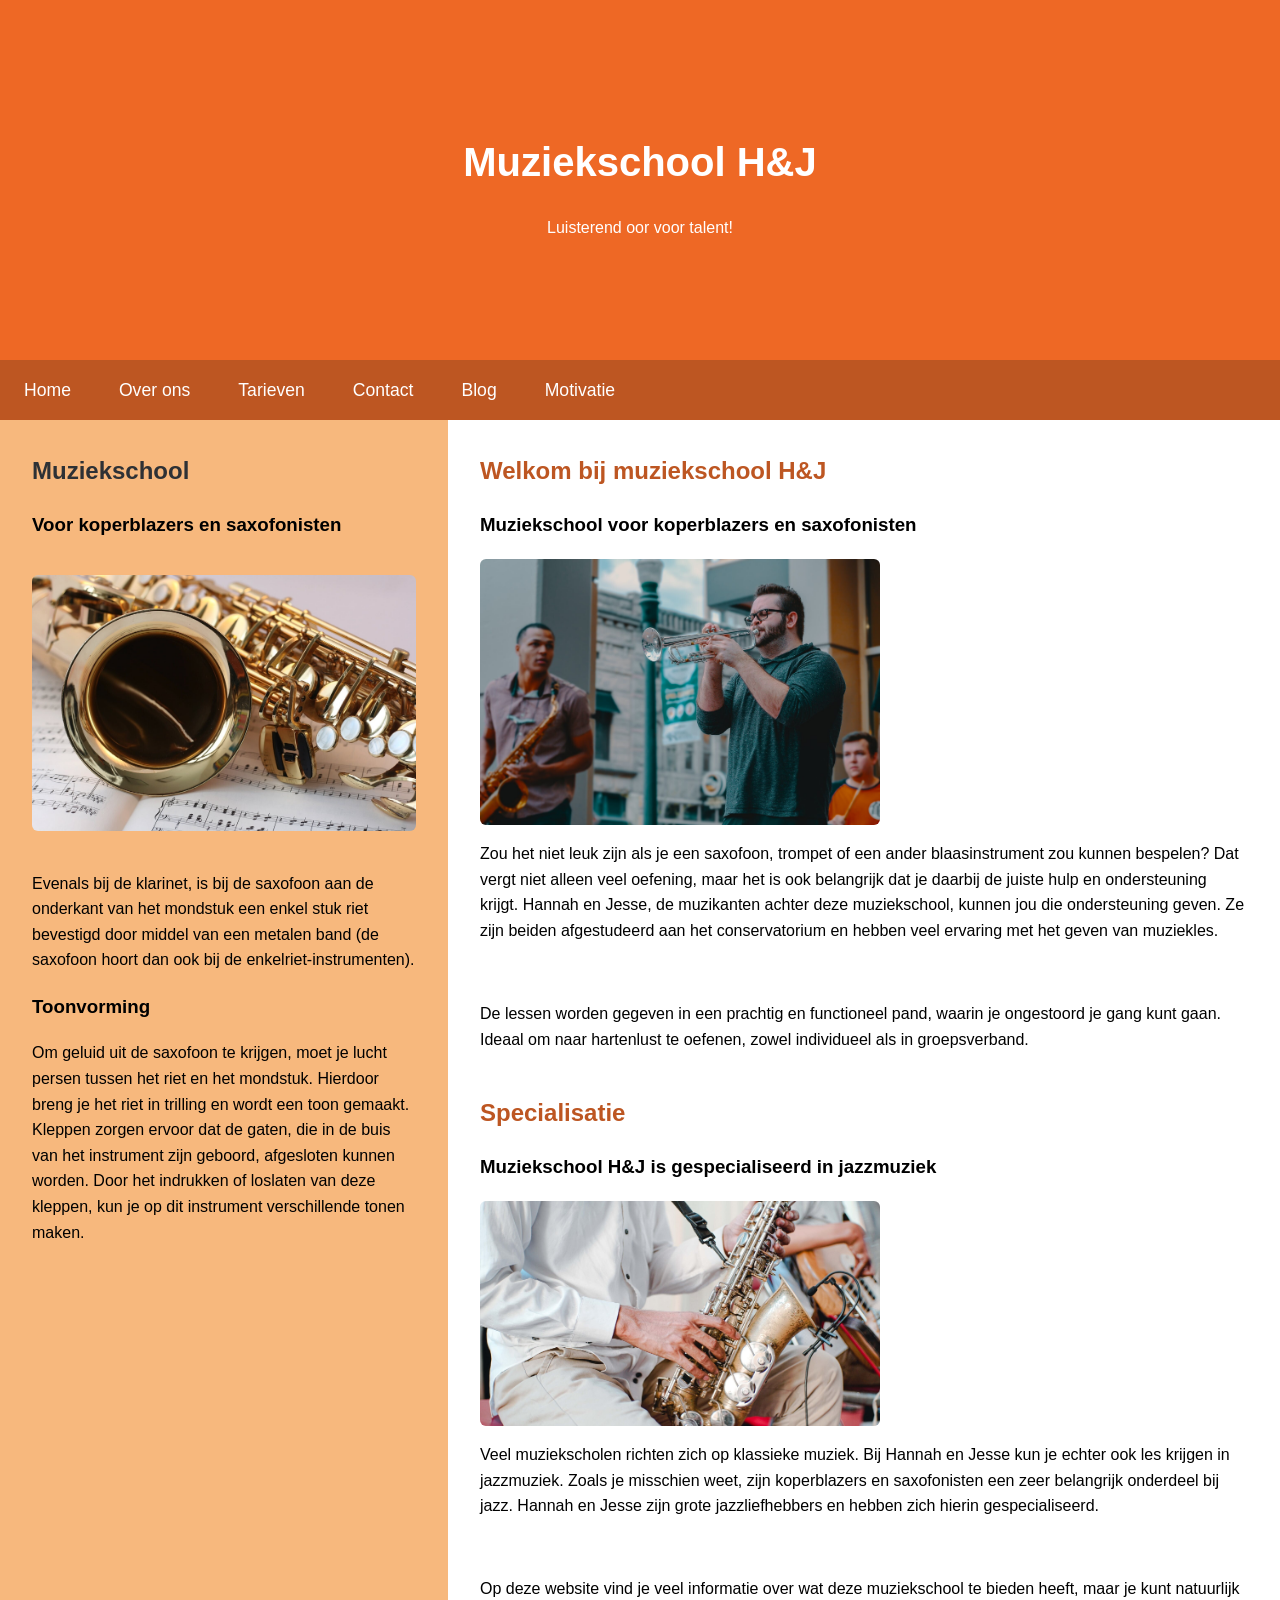
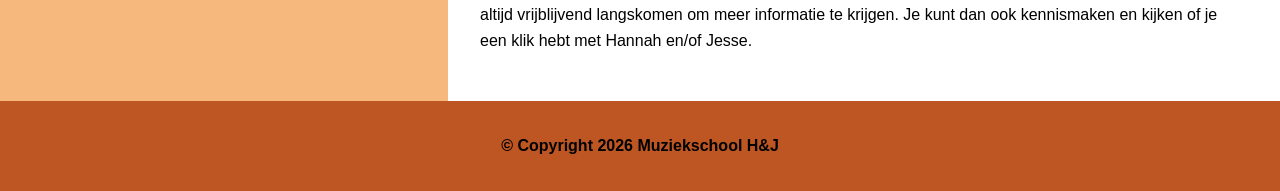
<file: index.html>
<!DOCTYPE html>
   <html lang="nl">
      <head>
         <meta charset="UTF-8">
         <meta name="viewport" content="width=device-width, initial-scale=1.0">
         <title>Muziekschool H&J</title>
         <link rel="stylesheet" href="css/style.css"/>
      </head>
    <body>

        <header class="hero">
           <h1>Muziekschool H&J</h1>
              <p>Luisterend oor voor talent!</p>
        </header> 

        <!--menu-->
        <nav class="menu" aria-label="Hoofdmenu">
           <input type="checkbox" id="toggle">
              <label for="toggle" class="menu-title" aria-label="Menu openen en sluiten">Menu</label>

           <ul class="menu-list">
              <li><a href="index.html" class="active">Home</a></li>
              <li><a href="overons.html">Over ons</a></li>
              <li><a href="tarieven.html">Tarieven</a></li>
              <li><a href="contact.html">Contact</a></li>
              <li><a href="blog.html">Blog</a></li>
              <li><a href="motivatie.html">Motivatie</a></li>
           </ul>
        </nav>
         
        <!--layout home-->
        <main class="home">
           <section class="left">
              <h2>Muziekschool</h2>
                 <h3>Voor koperblazers en saxofonisten</h3>
                   <img src="Afbeeldingen/saxofoon.jpg" alt="Saxofoon" class="left-img">

                     <p>Evenals bij de klarinet, is bij de saxofoon aan de onderkant van het mondstuk een enkel stuk 
                     riet bevestigd door middel van een metalen band (de saxofoon hoort dan ook bij de 
                     enkelriet-instrumenten).</p>
                      
                     <h3>Toonvorming</h3>
                     <p>Om geluid uit de saxofoon te krijgen, moet je lucht persen tussen het riet en het mondstuk. 
                        Hierdoor breng je het riet in trilling en wordt een toon gemaakt. Kleppen zorgen ervoor dat 
                        de gaten, die in de buis van het instrument zijn geboord, afgesloten kunnen worden. 
                        Door het indrukken of loslaten van deze kleppen, kun je op dit instrument verschillende 
                        tonen maken.</p>
            </section>
 
            <section class="right">
               <h2>Welkom bij muziekschool H&J</h2>
                  <h3>Muziekschool voor koperblazers en saxofonisten</h3>
                     <img src="Afbeeldingen/trompet.jpg" alt="Trompet" class="right-img">
          
                        <p>Zou het niet leuk zijn als je een saxofoon, trompet of een ander blaasinstrument zou
                           kunnen bespelen? Dat vergt niet alleen veel oefening, maar het is ook belangrijk dat je 
                           daarbij de juiste hulp en ondersteuning krijgt. Hannah en Jesse, de muzikanten achter 
                           deze muziekschool, kunnen jou die ondersteuning geven. Ze zijn beiden afgestudeerd aan
                           het conservatorium en hebben veel ervaring met het geven van muziekles.</p>
                           <br>
                        <p>De lessen worden gegeven in een prachtig en functioneel pand, waarin je ongestoord je
                           gang kunt gaan. Ideaal om naar hartenlust te oefenen, zowel individueel als in
                           groepsverband.</p>
                           <br>
               
                               <h2>Specialisatie</h2>
                                  <h3>Muziekschool H&J is gespecialiseerd in jazzmuziek</h3>
                                     <img src="Afbeeldingen/saxofoon2.jpg" alt="Saxofoon" class="right-img">

                                        <p>Veel muziekscholen richten zich op klassieke muziek. Bij Hannah en Jesse
                                           kun je echter ook les krijgen in jazzmuziek. Zoals je misschien weet, 
                                           zijn koperblazers en saxofonisten een zeer belangrijk onderdeel bij jazz.
                                           Hannah en Jesse zijn grote jazzliefhebbers en hebben zich hierin 
                                           gespecialiseerd.</p>
                                           <br>
                                        <p>Op deze website vind je veel informatie over wat deze muziekschool te 
                                          bieden heeft, maar je kunt natuurlijk altijd vrijblijvend langskomen om
                                          meer informatie te krijgen. Je kunt dan ook kennismaken en kijken of je 
                                          een klik hebt met Hannah en/of Jesse.</p>
                                     </section>
                                  </main>

      <footer class="footer">
         <p>&copy; Copyright 2026 Muziekschool H&J</p>
      </footer>
    
      <script src="js/script.js"></script>
   </body>
</html>
</file>
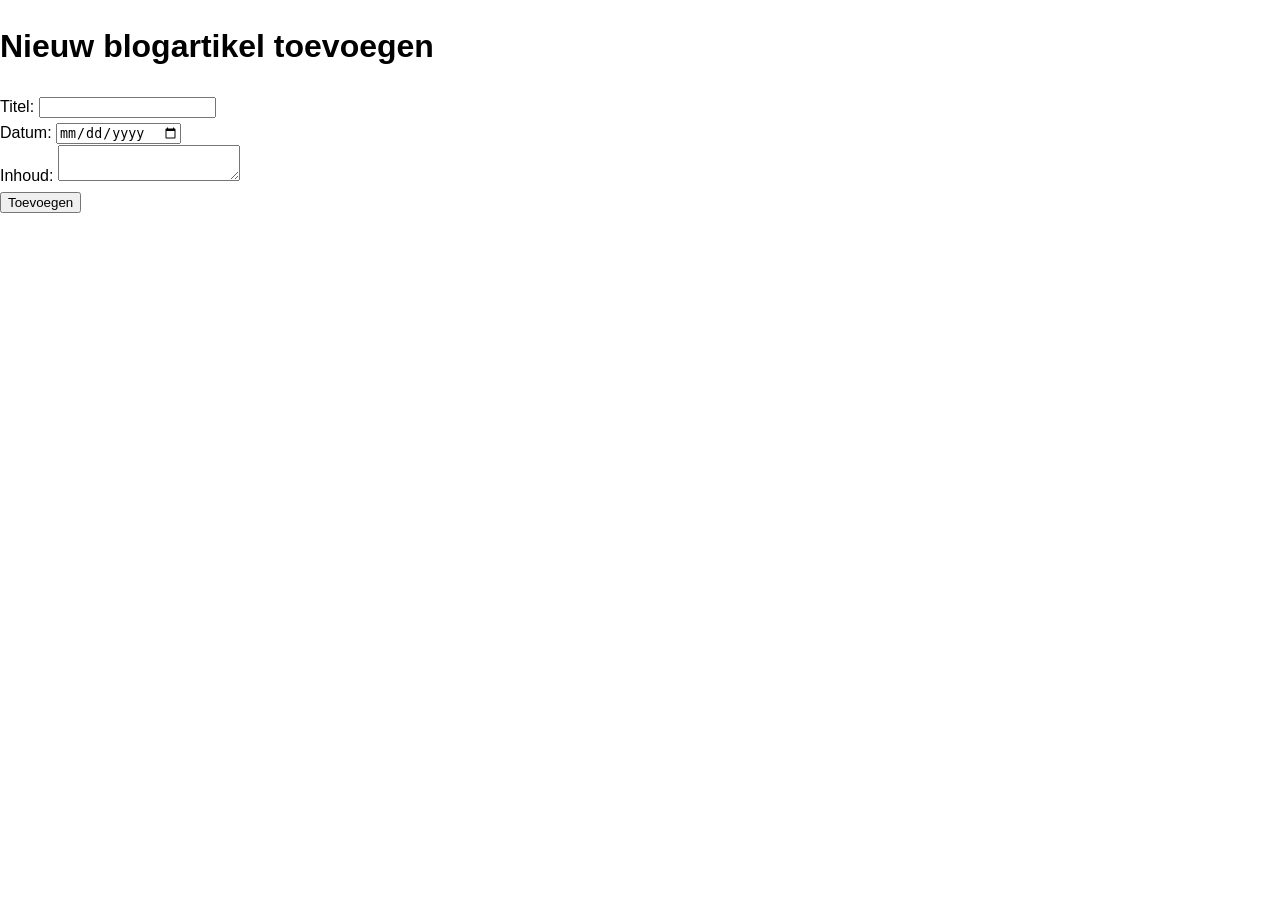
<file: beheer.html>
<!DOCTYPE html>
   <html lang="nl">
      <head>
         <meta charset="UTF-8">
         <meta name="viewport" content="width=device-width, initial-scale=1.0">
         <title>Muziekschool H&J</title>
         <link rel="stylesheet" href="css/style.css"/>
      </head>
    <body>

      <!--beheer pagina-->
      <h1>Nieuw blogartikel toevoegen</h1>

      <form id="blog-form">
         <label>
            Titel:
            <input type="text" name="title" required>
         </label>

         <label>
            Datum:
            <input type="date" name="date" required>
         </label>

         <label>
            Inhoud:
            <textarea name="content" required></textarea>
         </label>
         <button type="submit">Toevoegen</button>
      </form>

       <!--jQuery-->
       <script src="https://code.jquery.com/jquery-3.7.1.min.js"></script>

       <script src="js/beheer.js"></script>
    </body>
 </html>
</file>
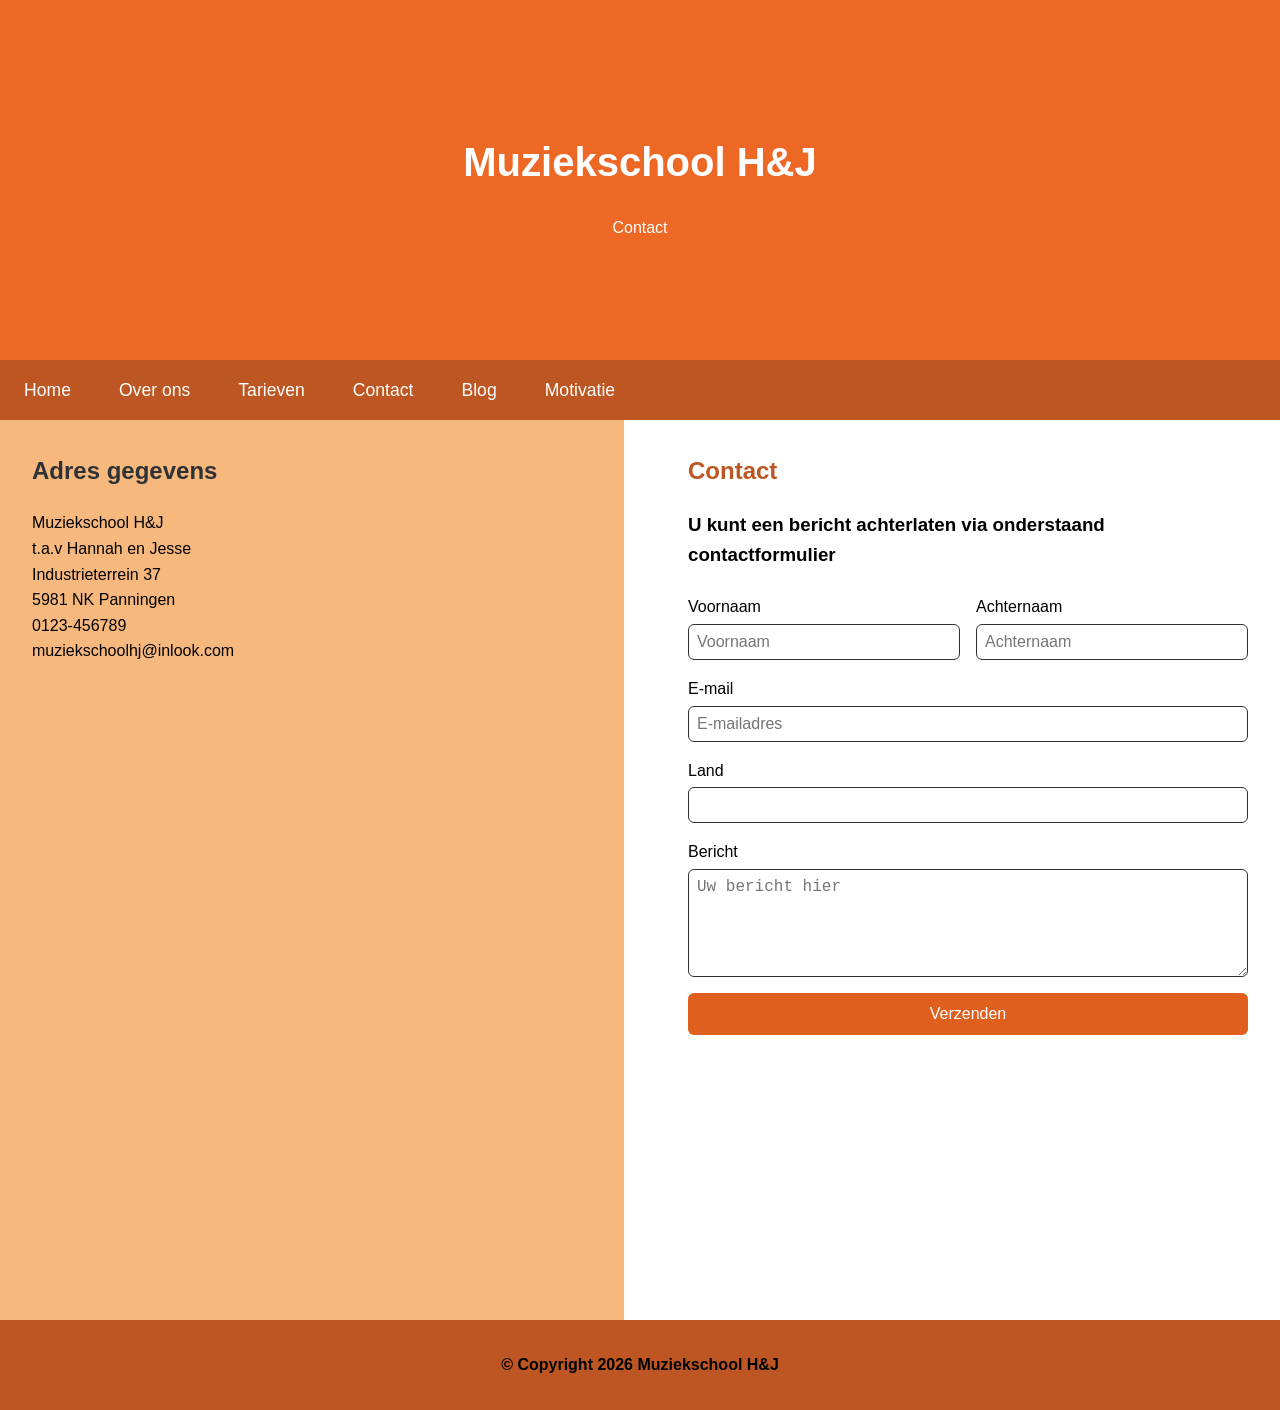
<file: contact.html>
<!DOCTYPE html>
   <html lang="nl">
      <head>
         <meta charset="UTF-8">
         <meta name="viewport" content="width=device-width, initial-scale=1.0">
         <title>Muziekschool H&J</title>
         <link rel="stylesheet" href="css/style.css"/>
      </head>
    <body>

        <header class="hero">
           <h1>Muziekschool H&J</h1>
              <p>Contact</p>
        </header> 

        <!--menu-->
        <nav class="menu" aria-label="Hoofdmenu">
           <input type="checkbox" id="toggle">
              <label for="toggle" class="menu-title" aria-label="Menu openen en sluiten">Menu</label>

           <ul class="menu-list">
              <li><a href="index.html">Home</a></li>
              <li><a href="overons.html">Over ons</a></li>
              <li><a href="tarieven.html">Tarieven</a></li>
              <li><a href="contact.html" class="active">Contact</a></li>
              <li><a href="blog.html">Blog</a></li>
              <li><a href="motivatie.html">Motivatie</a></li>
           </ul>
        </nav>

        <!--layout contact-->
        <main class="contact">
           <section class="left">
              <h2>Adres gegevens</h2>
                 <p>Muziekschool H&J<br>
                    t.a.v Hannah en Jesse<br>
                    Industrieterrein 37<br>
                    5981 NK Panningen<br>
                    0123-456789<br>
                    muziekschoolhj@inlook.com
                  </p>

                     <div class="map">
                        <iframe src="https://www.google.com/maps/embed?pb=!1m18!1m12!1m3!1d2492.7438675937033!2d5.978075423089363!3d51.33423075672819!2m3!1f0!2f0!3f0!3m2!1i1024!2i768!4f13.1!3m3!1m2!1s0x47c7485bd5bc80c3%3A0xc56f3d8c01a8a374!2sIndustrieterrein%20Panningen%2037%2C%205981%20NK%20Panningen!5e0!3m2!1snl!2snl!4v1770038571487!5m2!1snl!2snl" 
                           width="600" height="450"
                           style="border:0;" 
                           allowfullscreen="" 
                           loading="lazy" 
                           referrerpolicy="no-referrer-when-downgrade">
                        </iframe>
                     </div>
            </section>
 
            <section class="right">
               <h2>Contact</h2>
                  <h3>U kunt een bericht achterlaten via onderstaand contactformulier</h3>
                
                     <form class="contact-form">
                        <div class="form-row">
                           <div class="form-field">
                              <label for="voornaam">Voornaam</label>
                              <input type="text" id="voornaam" name="voornaam" placeholder="Voornaam" required>
                           </div>

                           <div class="form-field">
                             <label for="achternaam">Achternaam</label>
                             <input type="text" id="achternaam" name="achternaam" placeholder="Achternaam" required>
                           </div>
                        </div>

                           <div class="form-field">
                             <label for="email">E-mail</label>
                             <input type="email" id="email" name="email" placeholder="E-mailadres" required>
                           </div>

                           <div class="form-field">
                              <label for="land">Land</label>
                              <input type="text" id="land" name="land">
                           </div>

                           <div class="form-field">
                              <label for="bericht">Bericht</label>
                              <textarea id="bericht" name="bericht" rows="5" placeholder="Uw bericht hier" required></textarea>
                           </div>

                           <button type="submit">Verzenden</button>
                     </form>
            </section>
        </main>

      <footer class="footer">
         <p>&copy; Copyright 2026 Muziekschool H&J</p>
      </footer>
    
      <script src="js/script.js"></script>
   </body>
</html>
</file>
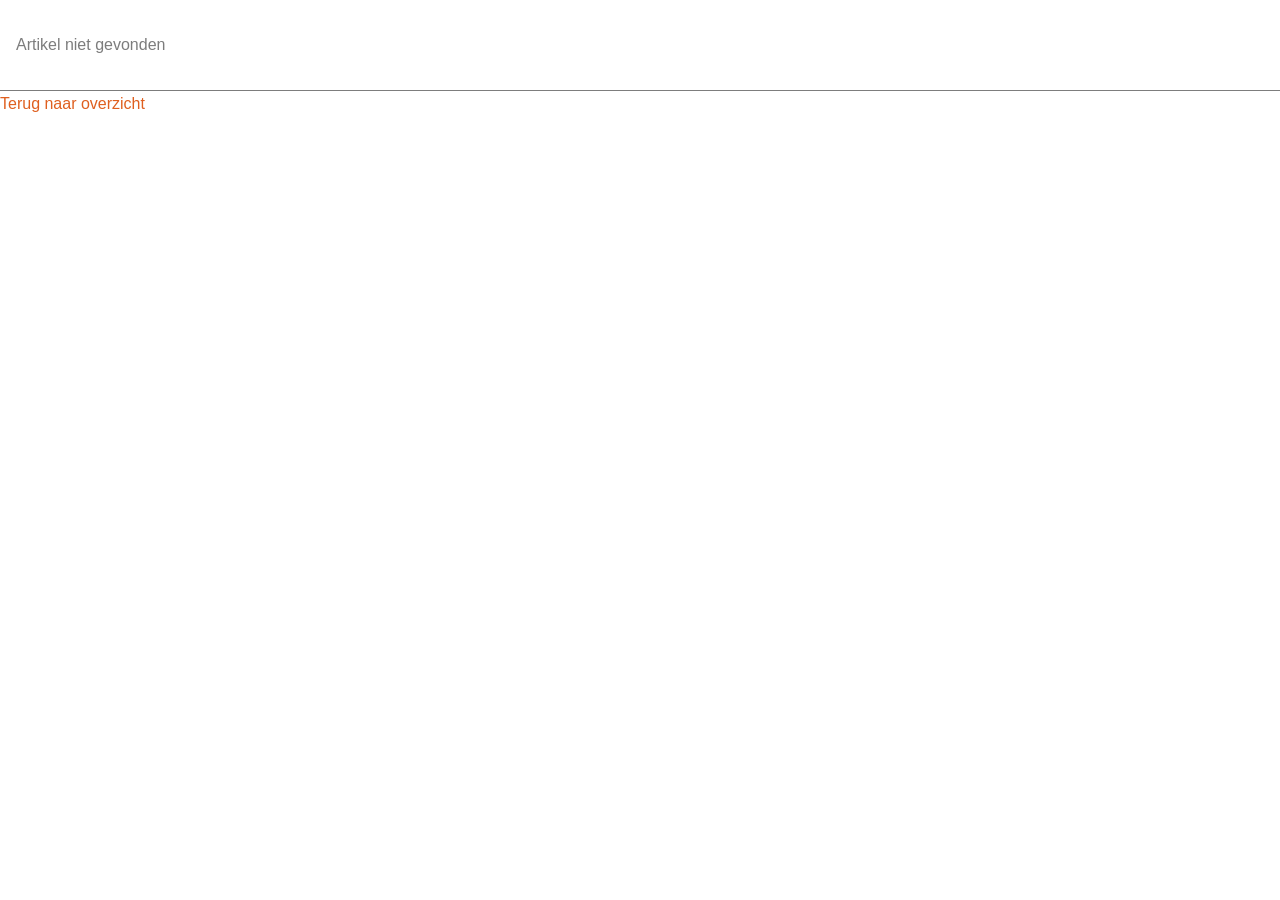
<file: detail.html>
<!DOCTYPE html>
   <html lang="nl">
      <head>
         <meta charset="UTF-8">
         <meta name="viewport" content="width=device-width, initial-scale=1.0">
         <title>Muziekschool H&J</title>
         <link rel="stylesheet" href="css/style.css"/>
      </head>
    <body>

      <!--detail pagina-->
      <article id="blog-detail">
         <h1 id="title"></h1>
         <p id="date"></p>
         <p id="content"></p>
      </article>

      <a href="overzicht.html">Terug naar overzicht</a>

      <script src="https://code.jquery.com/jquery-3.7.1.min.js"></script>
      <script src="js/detail.js"></script>
   </body>
</html>
</file>
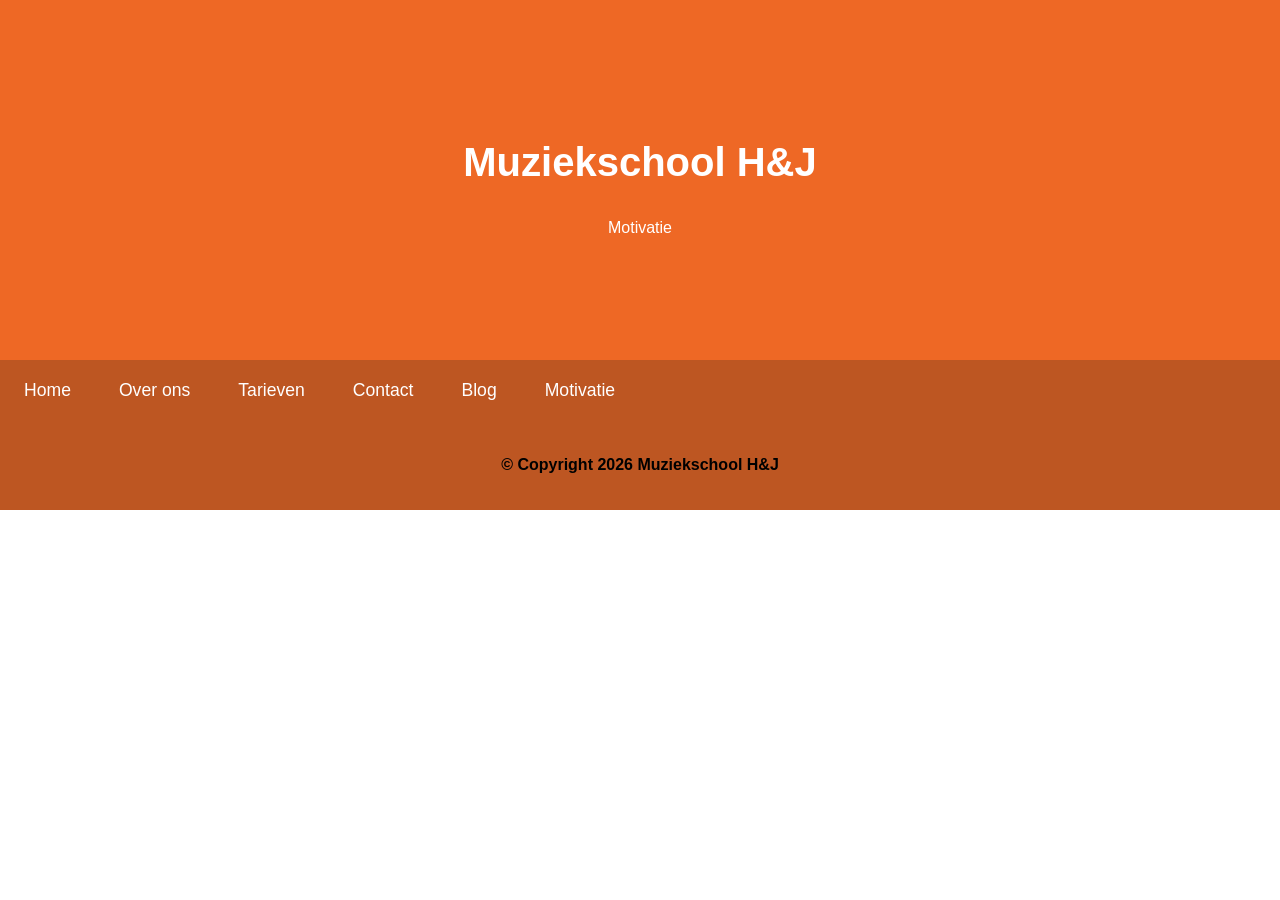
<file: motivatie.html>
<!DOCTYPE html>
   <html lang="nl">
      <head>
         <meta charset="UTF-8">
         <meta name="viewport" content="width=device-width, initial-scale=1.0">
         <title>Muziekschool H&J</title>
         <link rel="stylesheet" href="css/style.css"/>
      </head>
    <body>

        <header class="hero">
           <h1>Muziekschool H&J</h1>
              <p>Motivatie</p>
        </header> 

        <!--menu-->
        <nav class="menu" aria-label="Hoofdmenu">
           <input type="checkbox" id="toggle">
              <label for="toggle" class="menu-title" aria-label="Menu openen en sluiten">Menu</label>

           <ul class="menu-list">
              <li><a href="index.html">Home</a></li>
              <li><a href="overons.html">Over ons</a></li>
              <li><a href="tarieven.html">Tarieven</a></li>
              <li><a href="contact.html">Contact</a></li>
              <li><a href="blog.html">Blog</a></li>
              <li><a href="motivatie.html" class="active">Motivatie</a></li>
           </ul>
        </nav>

      <footer class="footer">
         <p>&copy; Copyright 2026 Muziekschool H&J</p>
      </footer>

      <script src="js/script.js"></script>
   </body>
</html>
</file>
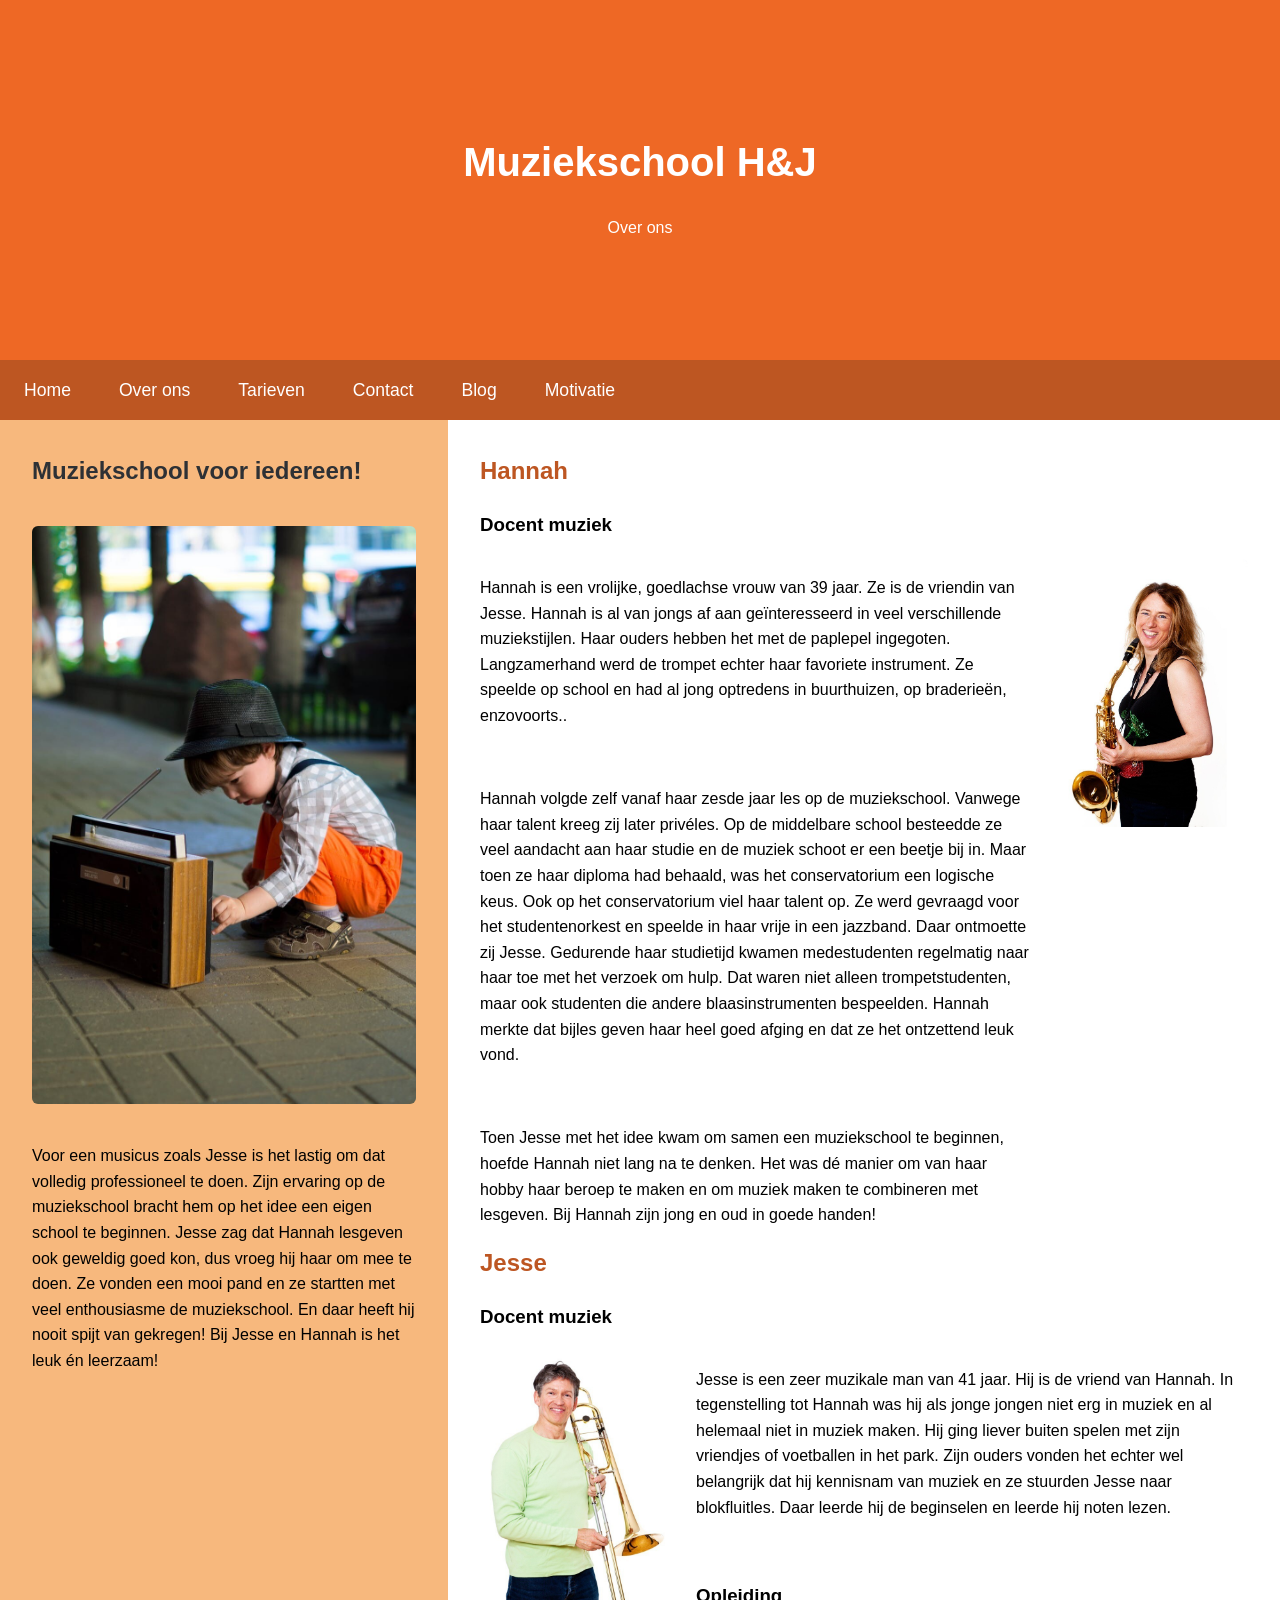
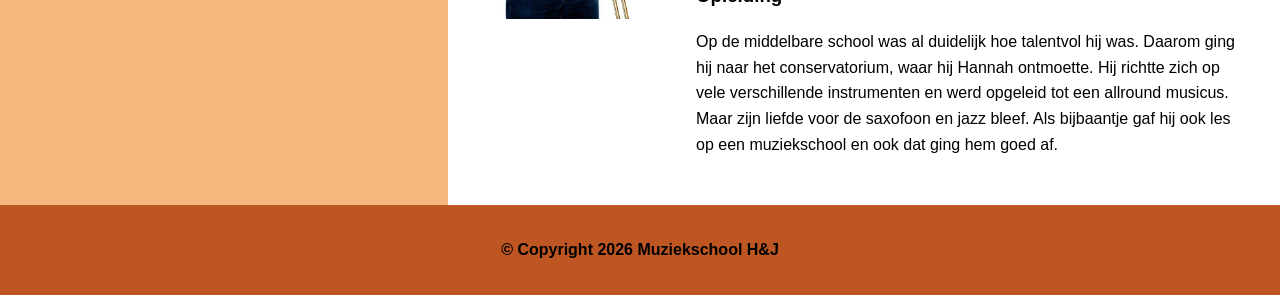
<file: overons.html>
<!DOCTYPE html>
   <html lang="nl">
      <head>
         <meta charset="UTF-8">
         <meta name="viewport" content="width=device-width, initial-scale=1.0">
         <title>Muziekschool H&J</title>
         <link rel="stylesheet" href="css/style.css"/>
      </head>
    <body>

        <header class="hero">
           <h1>Muziekschool H&J</h1>
              <p>Over ons</p>
        </header> 

        <!--menu-->
        <nav class="menu" aria-label="Hoofdmenu">
           <input type="checkbox" id="toggle">
              <label for="toggle" class="menu-title" aria-label="Menu openen en sluiten">Menu</label>

           <ul class="menu-list">
              <li><a href="index.html">Home</a></li>
              <li><a href="overons.html" class="active">Over ons</a></li>
              <li><a href="tarieven.html">Tarieven</a></li>
              <li><a href="contact.html">Contact</a></li>
              <li><a href="blog.html">Blog</a></li>
              <li><a href="motivatie.html">Motivatie</a></li>
           </ul>
        </nav>

        <!--layout over ons-->
        <main class="over-ons">
           <section class="left">
              <h2>Muziekschool voor iedereen!</h2>
                   <img src="Afbeeldingen/kind.jpg" alt="Kind" class="left-img">

                     <p>Voor een musicus zoals Jesse is het lastig om dat volledig professioneel te doen. Zijn 
                        ervaring op de muziekschool bracht hem op het idee een eigen school te beginnen. Jesse zag 
                        dat Hannah lesgeven ook geweldig goed kon, dus vroeg hij haar om mee te doen. Ze vonden een
                        mooi pand en ze startten met veel enthousiasme de muziekschool. En daar heeft hij nooit 
                        spijt van gekregen! Bij Jesse en Hannah is het leuk én leerzaam!</p>
            </section>
 
            <section class="right">
               <h2>Hannah</h2>
                  <h3>Docent muziek</h3>

                     <div class="image-right">
                     <div class="text-container">
                        <p>Hannah is een vrolijke, goedlachse vrouw van 39 jaar. Ze is de vriendin van Jesse. 
                           Hannah is al van jongs af aan geïnteresseerd in veel verschillende muziekstijlen. 
                           Haar ouders hebben het met de paplepel ingegoten. Langzamerhand werd de trompet echter 
                           haar favoriete instrument. Ze speelde op school en had al jong optredens in buurthuizen,
                           op braderieën, enzovoorts..</p>
                           <br>
                        <p>Hannah volgde zelf vanaf haar zesde jaar les op de muziekschool. Vanwege haar talent 
                           kreeg zij later privéles. Op de middelbare school besteedde ze veel aandacht aan haar 
                           studie en de muziek schoot er een beetje bij in. Maar toen ze haar diploma had behaald, 
                           was het conservatorium een logische keus. Ook op het conservatorium viel haar talent op.
                           Ze werd gevraagd voor het studentenorkest en speelde in haar vrije in een jazzband. Daar
                           ontmoette zij Jesse. Gedurende haar studietijd kwamen medestudenten regelmatig naar haar 
                           toe met het verzoek om hulp. Dat waren niet alleen trompetstudenten, maar ook studenten 
                           die andere blaasinstrumenten bespeelden. Hannah merkte dat bijles geven haar heel goed 
                           afging en dat ze het ontzettend leuk vond.</p>
                           <br>
                        <p>Toen Jesse met het idee kwam om samen een muziekschool te beginnen, hoefde Hannah niet 
                           lang na te denken. Het was dé manier om van haar hobby haar beroep te maken en om muziek
                           maken te combineren met lesgeven. Bij Hannah zijn jong en oud in goede handen!</p>
                     </div>
                        <img src="Afbeeldingen/hannah.jpg" alt="Hannah">
                     </div>
               
                               <h2>Jesse</h2>
                                  <h3>Docent muziek</h3>
                                  
                                     <div class="image-left">
                                        <img src="Afbeeldingen/jesse.jpg" alt="Jesse">
                                           <div class="text-container">
                                        <p>Jesse is een zeer muzikale man van 41 jaar. Hij is de vriend van Hannah. 
                                          In tegenstelling tot Hannah was hij als jonge jongen niet erg 
                                          in muziek en al helemaal niet in muziek maken. Hij ging liever buiten 
                                          spelen met zijn vriendjes of voetballen in het park. Zijn ouders vonden 
                                          het echter wel belangrijk dat hij kennisnam van muziek en ze stuurden 
                                          Jesse naar blokfluitles. Daar leerde hij de beginselen en leerde hij noten 
                                          lezen.</p>
                                           <br>
                                           <h3>Opleiding</h3>
                                        <p>Op de middelbare school was al duidelijk hoe talentvol hij was. Daarom 
                                           ging hij naar het conservatorium, waar hij Hannah ontmoette. Hij richtte 
                                           zich op vele verschillende instrumenten en werd opgeleid tot een allround
                                           musicus. Maar zijn liefde voor de saxofoon en jazz bleef. Als bijbaantje 
                                           gaf hij ook les op een muziekschool en ook dat ging hem goed af.</p>
                                       </div>
                                    </div>
                                 </section>
                              </main>

      <footer class="footer">
         <p>&copy; Copyright 2026 Muziekschool H&J</p>
      </footer>
    
      <script src="js/script.js"></script>
   </body>
</html>
</file>
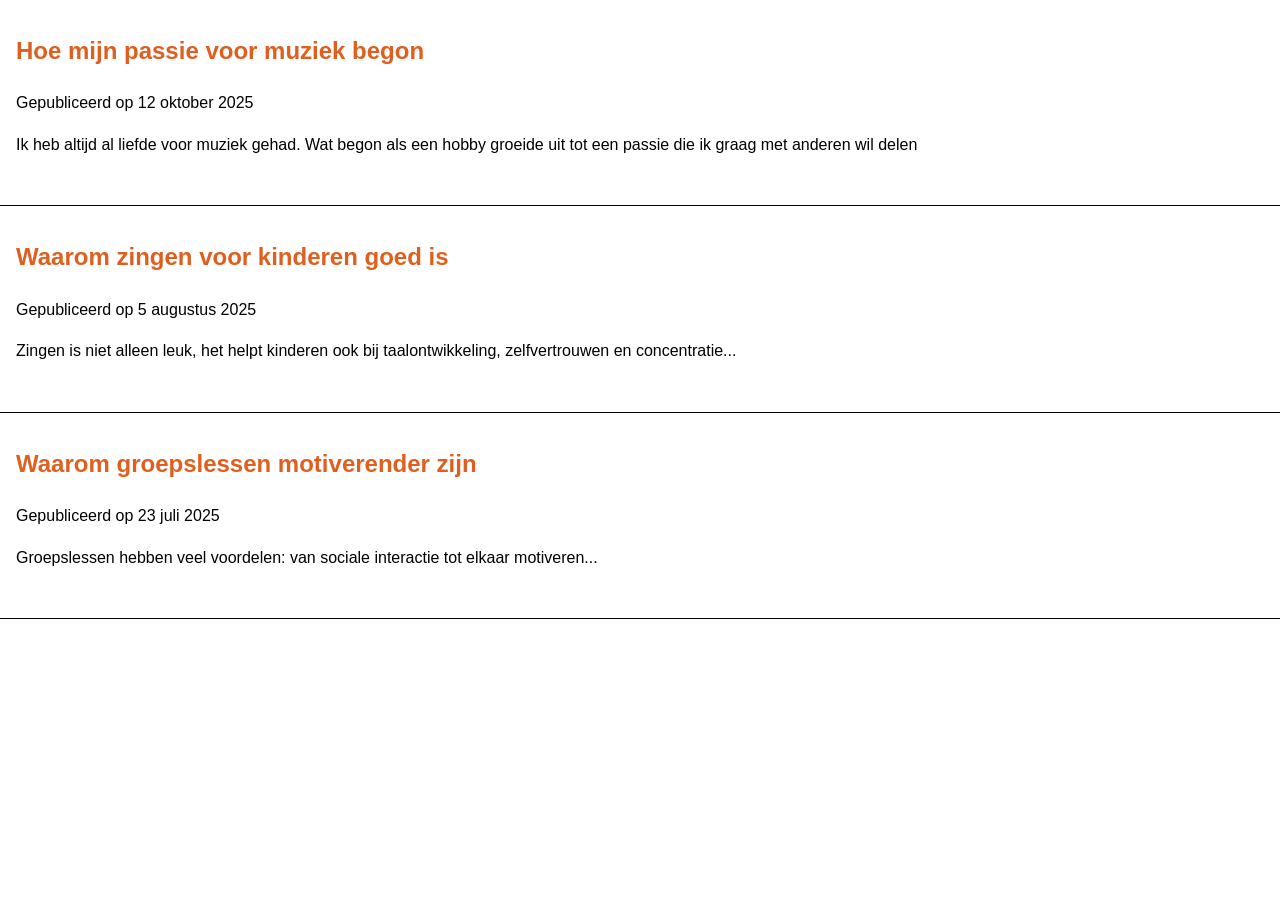
<file: overzicht.html>
<!DOCTYPE html>
   <html lang="nl">
      <head>
         <meta charset="UTF-8">
         <meta name="viewport" content="width=device-width, initial-scale=1.0">
         <title>Muziekschool H&J</title>
         <link rel="stylesheet" href="css/style.css"/>
      </head>
    <body>

      <!--layout blog-->
      <article>
         <h2><a href="detail.html?id=1">Hoe mijn passie voor muziek begon</a></h2>
            <p>Gepubliceerd op 12 oktober 2025</p>
            <p>Ik heb altijd al liefde voor muziek gehad. Wat begon als een hobby groeide uit tot een passie die 
               ik graag met anderen wil delen</p>
      </article>

      <article>
         <h2><a href="detail.html?id=2">Waarom zingen voor kinderen goed is</a></h2>
            <p>Gepubliceerd op 5 augustus 2025</p>
            <p>Zingen is niet alleen leuk, het helpt kinderen ook bij taalontwikkeling, zelfvertrouwen en concentratie...</p>
      </article>

      <article>
         <h2><a href="detail.html?id=3">Waarom groepslessen motiverender zijn</a></h2>
            <p>Gepubliceerd op 23 juli 2025</p>
            <p>Groepslessen hebben veel voordelen: van sociale interactie tot elkaar motiveren...</p>
      </article> 
           
      <script src="js/script.js"></script>
   </body>
</html>
</file>
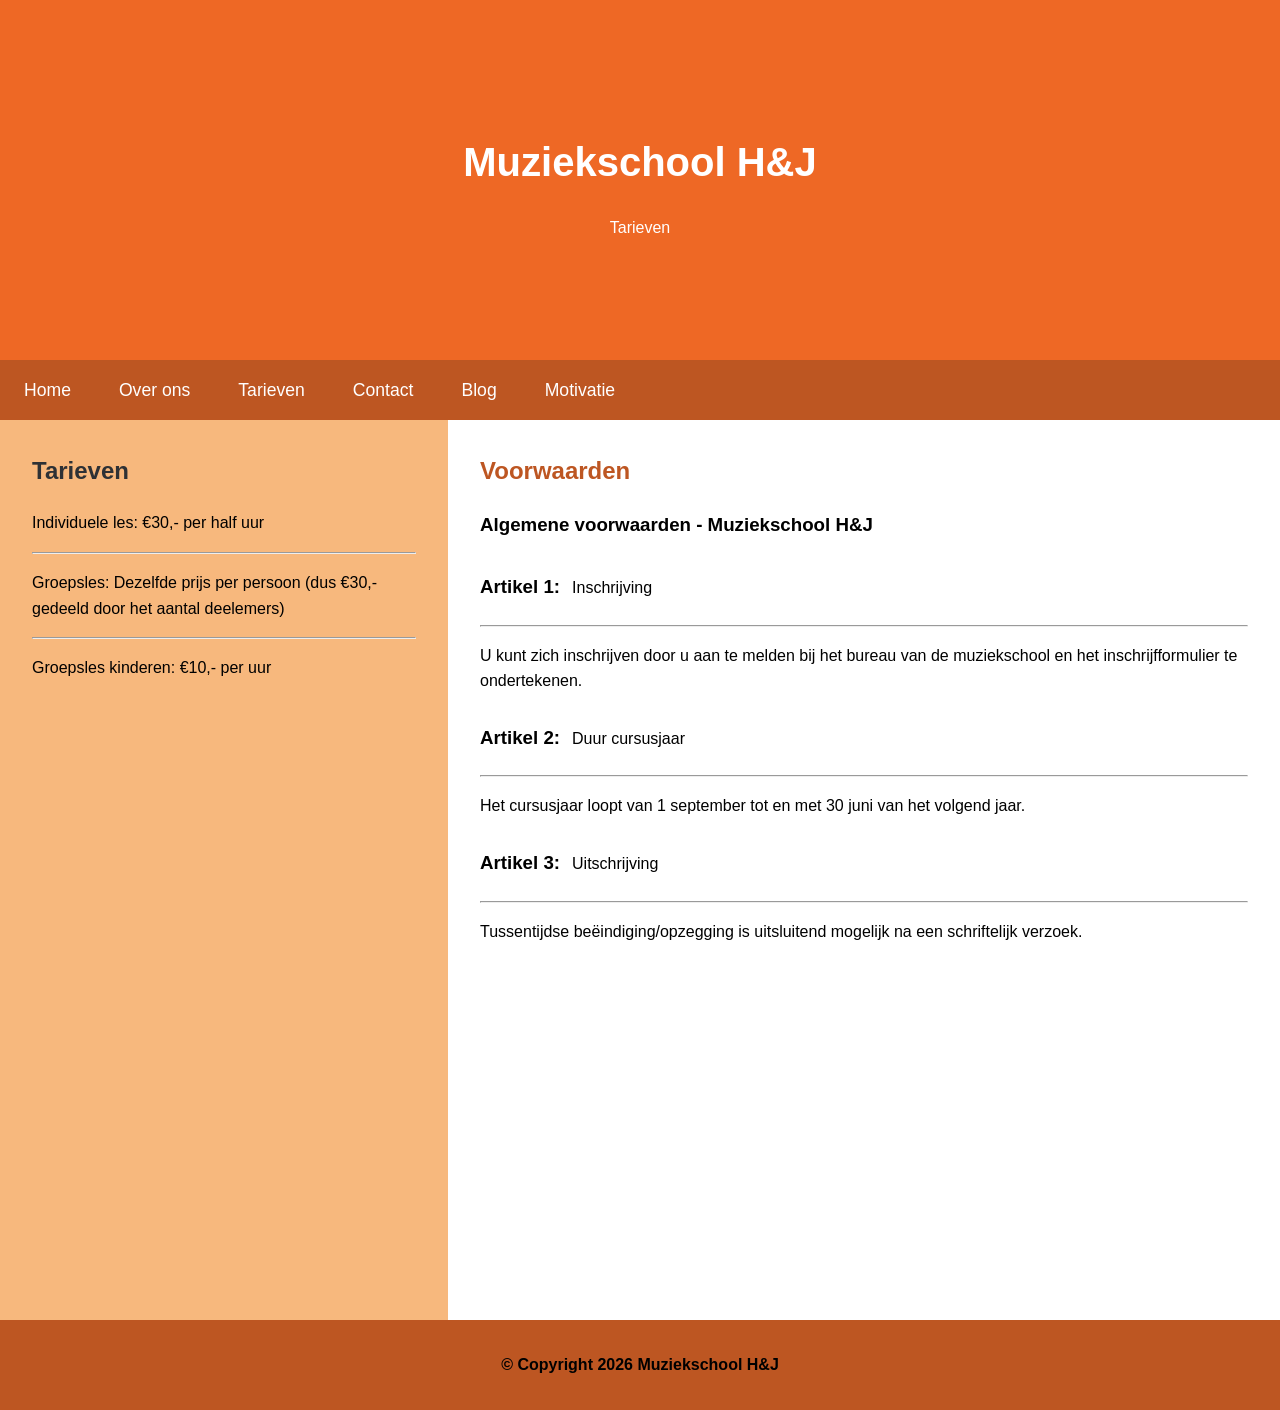
<file: tarieven.html>
<!DOCTYPE html>
   <html lang="nl">
      <head>
         <meta charset="UTF-8">
         <meta name="viewport" content="width=device-width, initial-scale=1.0">
         <title>Muziekschool H&J</title>
         <link rel="stylesheet" href="css/style.css"/>
      </head>
    <body>

        <header class="hero">
           <h1>Muziekschool H&J</h1>
              <p>Tarieven</p>
        </header> 

        <!--menu-->
        <nav class="menu" aria-label="Hoofdmenu">
           <input type="checkbox" id="toggle">
              <label for="toggle" class="menu-title" aria-label="Menu openen en sluiten">Menu</label>

           <ul class="menu-list">
              <li><a href="index.html">Home</a></li>
              <li><a href="overons.html">Over ons</a></li>
              <li><a href="tarieven.html">Tarieven</a></li>
              <li><a href="contact.html" class="active">Contact</a></li>
              <li><a href="blog.html">Blog</a></li>
              <li><a href="motivatie.html">Motivatie</a></li>
           </ul>
        </nav>

        <!--layout tarieven-->
        <main class="tarieven">
           <section class="left">
              <h2>Tarieven</h2>
                 <p>Individuele les: €30,- per half uur</p>
                 <hr>
                 <p>Groepsles: Dezelfde prijs per persoon (dus €30,- gedeeld door het aantal deelemers)</p>
                 <hr>
                 <p>Groepsles kinderen: €10,- per uur</p>
           </section>
 
           <section class="right">
              <h2>Voorwaarden</h2>
                 <h3>Algemene voorwaarden - Muziekschool H&J</h3>

                 <div class="article">
                    <div class="article-title">
                       <h3>Artikel 1:</h3>
                          <p>Inschrijving</p>
                    </div>
                    <hr>
                          <p>U kunt zich inschrijven door u aan te melden bij het bureau van de muziekschool
                             en het inschrijfformulier te ondertekenen.
                          </p>
                    </div>

                 <div class="article">
                    <div class="article-title">
                       <h3>Artikel 2:</h3>
                          <p>Duur cursusjaar</p>
                    </div>
                    <hr>
                          <p>Het cursusjaar loopt van 1 september tot en met 30 juni van het volgend jaar.</p>
                   </div>

                <div class="article">
                   <div class="article-title">
                      <h3>Artikel 3:</h3>
                         <p>Uitschrijving</p>
                   </div>
                   <hr>
                         <p>Tussentijdse beëindiging/opzegging is uitsluitend mogelijk na een schriftelijk 
                            verzoek.</p>
                   </div>
            </section>
        </main>

      <footer class="footer">
         <p>&copy; Copyright 2026 Muziekschool H&J</p>
      </footer>
    
      <script src="js/script.js"></script>
   </body>
</html>
</file>
<file: css/style.css>
.hero {
  min-height: 40vh;          
  display: flex;
  flex-direction: column;
  justify-content: center;   
  align-items: center;       
  text-align: center;
  padding: 2rem;
  background-color: #ee6825;
  color: #ffffff;
}

.hero h1 {
  font-size: 2.5rem;
  margin-bottom: 0.3rem;
}

.hero p {
  font-size: 1rem;
}



/* menu */
* {
  box-sizing: border-box;
}

body {
  margin: 0;
  font-family: Arial, sans-serif;
}

.menu {
  display: flex;
  align-items: center;
  justify-content: space-between;
  width: 100%;
  font-size: 1.1rem;
  background: #bd5622;
}

#toggle {
  display: none;
}

.menu-title {
  display: none;
  color: #ffffff;
  padding: 1rem;
  cursor: pointer;
}

.menu-list {
  display: flex;
  justify-content: center;
  list-style: none;
  margin: 0;
  padding: 0;
}

.menu-list li a {
  display: block;
  padding: 1rem 1.5rem;
  color: #ffffff;
  text-decoration: none; 
}

.menu-list li a:hover {
  background: #9e4c22;
}

/* responsive */
@media (max-width: 768px) {

  .menu {
    flex-direction: column; 
    justify-content: flex-start;
  }

  .menu-title {
    display: block;
  }

  /* menu dicht */
  .menu-list {
    display: none;
    align-items: center;   
    width: 100%;
  }

  /* menu open */
  #toggle:checked + .menu-title + .menu-list {
    display: flex;
    flex-direction: column; 
  }

  .menu-list li {
    width: 100%;
    text-align: center; 
  }

  .menu-list li a {
    width: 100%;
    padding: 1rem;
  }
}



/* layout home */
.home {
  display: flex;
  width: 100%;
  min-height: 100vh;
}

.left {
  flex: 1;
  padding: 2rem;
  background-color: #f7b87d;
}

.left-img {
  width: 100%;
  border-radius: 6px;
  margin-top: 1rem;
  margin-bottom: 1rem;
}

.right {
  flex: 2;
  padding: 2rem;
  background-color: #ffffff;
}

.right h2{
  color:#bd5622;
}

.right-img {
  width: 70%; 
  max-width: 400px; 
  height: auto;
  border-radius: 6px;
  display: block; 
  margin: 1rem 0;        
}

@media (max-width: 768px) {
.home {
  flex-direction: column;
 }
}



/* layout over ons */
.over-ons {
  display: flex;
  width: 100%;
  min-height: 100vh;
}

/* afbeelding hannah */
.image-right {
  display: flex;
  align-items: flex-start;
  gap: 1rem;
}

.image-right .text-container {
  flex: 1;
}

.image-right img {
  width: 200px;
  height: auto;
  border-radius: 6px;
}

/* afbeelding jesse */
.image-left {
  display: flex;
  align-items: flex-start;
  gap: 1rem;
}

.image-left img {
  width: 200px;
  height: auto;
  border-radius: 6px;
}

.image-left .text-container {
  flex: 1;
}

/* responsive */
@media (max-width: 768px) {
.over-ons {
  flex-direction: column;
 }
 
.image-right,
.image-left {
  flex-direction: column;
 }
.image-right img,
.image-left img {
  width: 100%;
  max-width: none;
 }
}



/* layout tarieven */
.tarieven {
  display: flex;
  width: 100%;
  min-height: 100vh;
}

.tarieven .left h3 {
  font-weight: normal;
}

.article-title {
  display: flex;
  gap: 0.75rem;
  align-items: baseline;
}

.article-title h3 {
  margin: 0;
}

.article-tite p {
  margin: 0;
}

@media (max-width: 768px) {
.tarieven {
  flex-direction: column;
 }
}



/* layout contact */
.map {
  width: 100%;
  height: 250px;
  margin-top: 1rem;
}

.map iframe {
  width: 100%;
  height: 100%;
  border-radius: 6px;
}

.contact {
  display: flex;
  width: 100%;
  gap: 2rem;
  min-height: 100vh;
  padding: 0;
  box-sizing: border-box;
}

.contact .left,
.contact .right {
  flex: 1;
}

.contact-form {
  display: flex;
  flex-direction: column;
  gap: 1rem;
  margin-top: 1.5rem;
}

.form-row {
  display: flex;
  flex-wrap: wrap;
  gap: 1rem;
}

.form-field {
  display: flex;
  flex-direction: column;
  flex: 1;
}

.contact-form label {
  margin-bottom: 0.25rem;
}

.contact-form input,
.contact-form textarea {
  box-sizing: border-box;
  width: 100%;
  padding: 0.5rem;
  border: 1px solid #2e3135;
  border-radius: 6px;
  font-size: 1rem;
  outline: none;
}

.contact-form button {
  padding: 0.75rem 1.25rem;
  color: white;
  border: none;
  border-radius: 6px;
  background-color: #df5f1f;
  cursor: pointer;
  font-size: 1rem;
}

.contact-form button:hover {
  background-color: #c14b16;
}

/* responsive */
@media (max-width: 768px) {
.contact {
  flex-direction: column;
 }

.contact .left {
  order: 1;
 }
.contact .right {
  order: 2;
 }

.form-row {
  flex-direction: column;
 }
}



/* layout blog */
body {
  margin: 0;
  padding: 0;
  line-height: 1.6;
  font-family: Arial, sans-serif;
}

article {
  padding: 2rem 1rem;
  border-bottom: 1px solid #000000;
  box-sizing: border-box;
}

h2 {
  color: #2e3135;
  margin-top: 0;
}

.date {
  font-size: 0.9rem;
  color: gray;
}

a {
  color: #df5f1f;
  text-decoration: none;
}

a:hover {
  text-decoration: underline;
}

#blog-form label {
  display: block;
}



/* footer */
.footer {
  width: 100%; 
  padding: 1rem 0; 
  position: relative;
  color: #000000; 
  font-weight: bold;
  text-align: center;
  font-size: 1rem;
  background-color: #bd5622;
}

@media (max-width: 600px) {
.footer {
  font-size: 0.9rem;
  padding: 0.75rem 0;
  }
}
</file>
